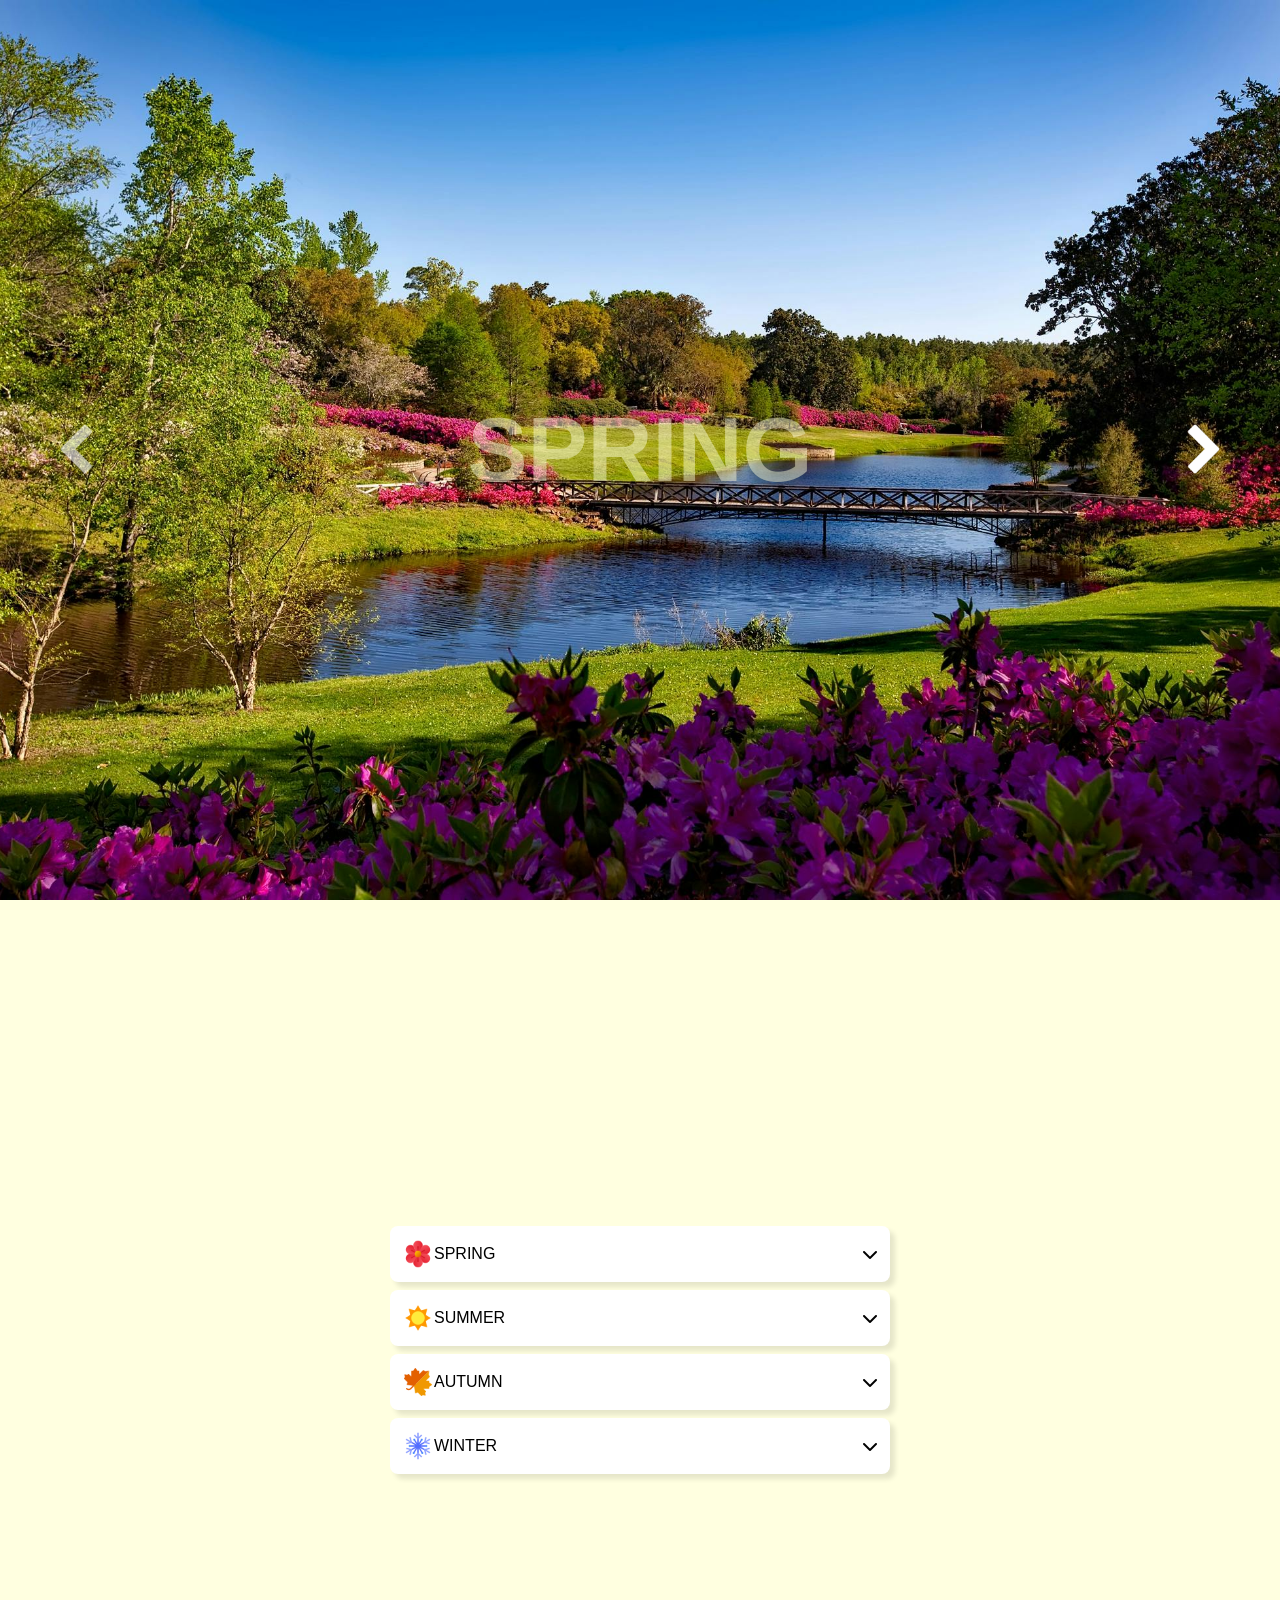
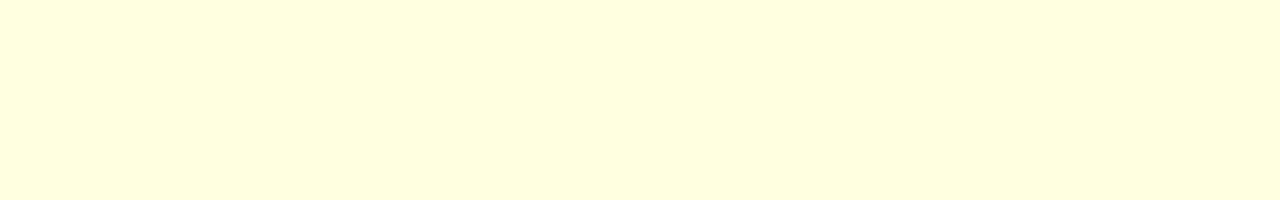
<file: index.html>
<!doctype html>
<html lang="pt-br">
    <head>
        <meta charset="UTF-8"/>
        <meta name="viewport" content="width=device-width, initial-scale=1.0" />
        <title>slide e arcodeão projeto</title>
        <link rel="stylesheet" href="https://cdnjs.cloudflare.com/ajax/libs/font-awesome/6.7.2/css/all.min.css" integrity="sha512-Evv84Mr4kqVGRNSgIGL/F/aIDqQb7xQ2vcrdIwxfjThSH8CSR7PBEakCr51Ck+w+/U6swU2Im1vVX0SVk9ABhg==" crossorigin="anonymous" referrerpolicy="no-referrer" />

        <link rel="stylesheet" href="./src/css/reset.css" />
        <link rel="stylesheet" href="./src/css/style.css" />
    </head>

    <body>
        <div class="imagens-slider">
            <a href="#" id="back-arrow" class="back-arrow opacity" alt="back arrow">
                <img class="arrow-img" src="./src/icons/arrow.png"/>
            </a>

            <div class="slide slide-spring show">
                    <strong><h2 class="title"> SPRING </h2></strong>
            </div>

            <div class="slide slide-summer">
                <strong><h2 class="title"> SUMMER </h2></strong>
            </div>

            <div class="slide slide-autumn">
                <strong><h2 class="title"> AUTUMN </h2></strong>
            </div>

            <div class="slide slide-winter">
                <strong><h2 class="title"> WINTER </h2></strong>
            </div>

            <a href="#" id="forward-arrow" class="forward-arrow" alt="forward arrow">
                <img class="arrow-img" src="./src/icons/arrow.png"/>
            </a>
        </div>

        <section>
        <div id="container">
            <div class="accordion">
                <button class="accordion-header">
                    <div class="img-text-container">
                    <img class="icon-season" src="./src/icons/icons8-primavera-48.png" alt="icone primavera">
                    <span> SPRING </span>
                    </div>
                    <i class="fa-solid fa-chevron-down arrow"></i>
                </button>

                <div class="accordion-body">
                    <p>Spring arrives with gentle breezes and warming sunshine, melting the winter's icy grip. New life emerges as buds swell on trees, and colorful flowers burst forth. The days lengthen, offering more hours of daylight, and a sense of renewal fills the air. Birds return from their migration, filling the mornings with cheerful songs. Animals awaken from hibernation, seeking food and mates. The landscape transforms, vibrant greens replacing the muted browns and grays of winter.</p>
                </div>
            </div>
        
            <div class="accordion">
                <button class="accordion-header">
                    <div class="img-text-container">
                    <img class="icon-season" src="./src/icons/icons8-verão-48.png" alt="icone verão">
                    <span> SUMMER </span>
                    </div>
                    <i class="fa-solid fa-chevron-down arrow-down"></i>
                </button>

                <div class="accordion-body">
                    <p> Summer's heat brings lazy days and long, sun-drenched evenings. The sun blazes overhead, perfect for swimming, picnics, and outdoor adventures. Fields of golden wheat sway in the warm breeze, and lush green foliage dominates the landscape. The air often hangs heavy with the scent of blooming flowers and freshly cut grass. Days are at their longest, maximizing daylight hours. Many people take vacations, enjoying the warmth and relaxation of the season.</p>
                </div>
            </div> 

            <div class="accordion">
                <button class="accordion-header">
                    <div class="img-text-container">
                    <img class="icon-season" src="./src/icons/icons8-outono-48.png" alt="icone outono">
                    <span> AUTUMN </span>
                    </div>
                    <i class="fa-solid fa-chevron-down arrow-down"></i>
                </button>

                <div class="accordion-body">
                    <p>
                        Autumn's arrival brings a breathtaking display of color. The leaves transform into fiery reds, oranges, and golds before gracefully falling to the ground. Crisp, cool air replaces the summer's humidity, making for pleasant walks and hikes. The harvest is celebrated, with farmers bringing in their crops. Animals prepare for winter, storing food and building nests. The days shorten, signaling the approach of colder weather.
                    </p>
                </div>
            </div>

            <div class="accordion">
                <button class="accordion-header">
                    <div class="img-text-container">
                    <img class="icon-season" src="./src/icons/icons8-inverno-48.png" alt="icone inverno">
                    <span> WINTER </span>
                    </div>
                    <i class="fa-solid fa-chevron-down arrow-down"></i>
                </button>

                <div class="accordion-body">
                    <p>Winter blankets the world in a layer of white, with snow and ice transforming the landscape. Short days and long nights create a quiet and reflective atmosphere. Animals huddle together for warmth, seeking shelter from the biting cold. Many people embrace winter activities like skiing, snowboarding, and ice skating. The world slows down, finding a peaceful stillness amidst the snow. The cold temperatures promote introspection and a sense of calm.</p>
                </div>
            </div>
        </div>
    </section>

        <script type="text/javascript" src="./src/js/app.js"></script>
        <script type="text/javascript" src="./src/js/accordion.js"></script>
    </body>
</html>
</file>
<file: src/css/style.css>
.imagens-slider{
    position: relative;
    height: 100vh;
    display:flex;
    align-items: center;
}

.imagens-slider .slide{
    background-repeat: no-repeat;
    background-size: cover;
    background-position: center;
    width: 100%;
    height: 100%;
    position: absolute;
    opacity: 0;
    transition: 0.5s ease-out;
    display:flex;
    align-items: center;
    justify-content: center;
}

.imagens-slider .slide.show{
    opacity: 1;
}

.slide-spring{
    background-image: url(../imagens/spring.jpg);
}

.slide-autumn{
    background-image: url(../imagens/autumn.jpg);
}

.slide-summer{
    background-image: url(../imagens/summer.jpg);
}

.slide-winter{
    background-image: url(../imagens/winter.jpg);
}

.back-arrow, .forward-arrow{
    position: absolute;
    z-index: 1;
}

.back-arrow{
    left: 4%;
    transform: rotateY(180deg);
    color: white;
}

.forward-arrow{
    right: 4%;
}

.back-arrow .arrow-img, .forward-arrow .arrow-img{
    width:50px;
    height:50px;
}

.opacity{
    opacity: 0.6;
    cursor: default;
}

h2{
    text-align: center;
    color: #ffd7;
    font-size: 90px;
}

.slide-winter h2{
    color: #0096ff;
    opacity: 0.5;
}

section{
    height: 100vh;
    display: flex;
    align-items: center;
    justify-content: center;
    background-color: #ffffe0; 
}

#container{
    display: flex;
    flex-direction: column;
    gap: 8px;
    width: 500px;
}

.accordion{
    background-color: #fff;
    border-radius: 8px;
    padding: 12px;
    cursor: pointer;
    box-shadow: 5px 5px 5px rgba(0, 0, 0, 0.1);
}

.accordion-header{
    width: 100%;
    border: none;
    background-color: transparent;
    display: flex;
    align-items: center;
    justify-content: space-between;
    font-size: 16px;
    cursor: pointer;
}

.img-text-container {  
    display: flex; 
    align-items: center; 
}

.accordion-body{
    color: #444;
    font-size: 14px;
    opacity: 0;
    height: 0;
    overflow: hidden;
    transition: opacity .3s;
}

.accordion-body.active{
    height: 100%;
    opacity: 1;
    padding: 5px 0px;
}

.arrow-down{
    transition: transform .2s linear;
}

.accordion:has(.active) .arrow-down{
    transform: rotate(180deg);
}

.icon-season{
    width: 32px;
    height: 32px;
}

@media (max-width: 768px) {
    .imagens-slider {
        min-height: 60vh;
    }

    h2 {
        font-size: 5vw;
    }

    .back-arrow .arrow-img, .forward-arrow .arrow-img {
        width: 30px;
        height: 30px;
    }
}

@media (max-width: 480px) {
    .imagens-slider {
        min-height: 50vh;
    }

    h2 {
        font-size: 4.5vw;
    }

    .back-arrow .arrow-img, .forward-arrow .arrow-img {
        width: 25px;
        height: 25px;
    }

    .accordion-header {
        font-size: 12px;
    }

    .icon-season {
        width: 24px;
        height: 24px;
    }
}
</file>
